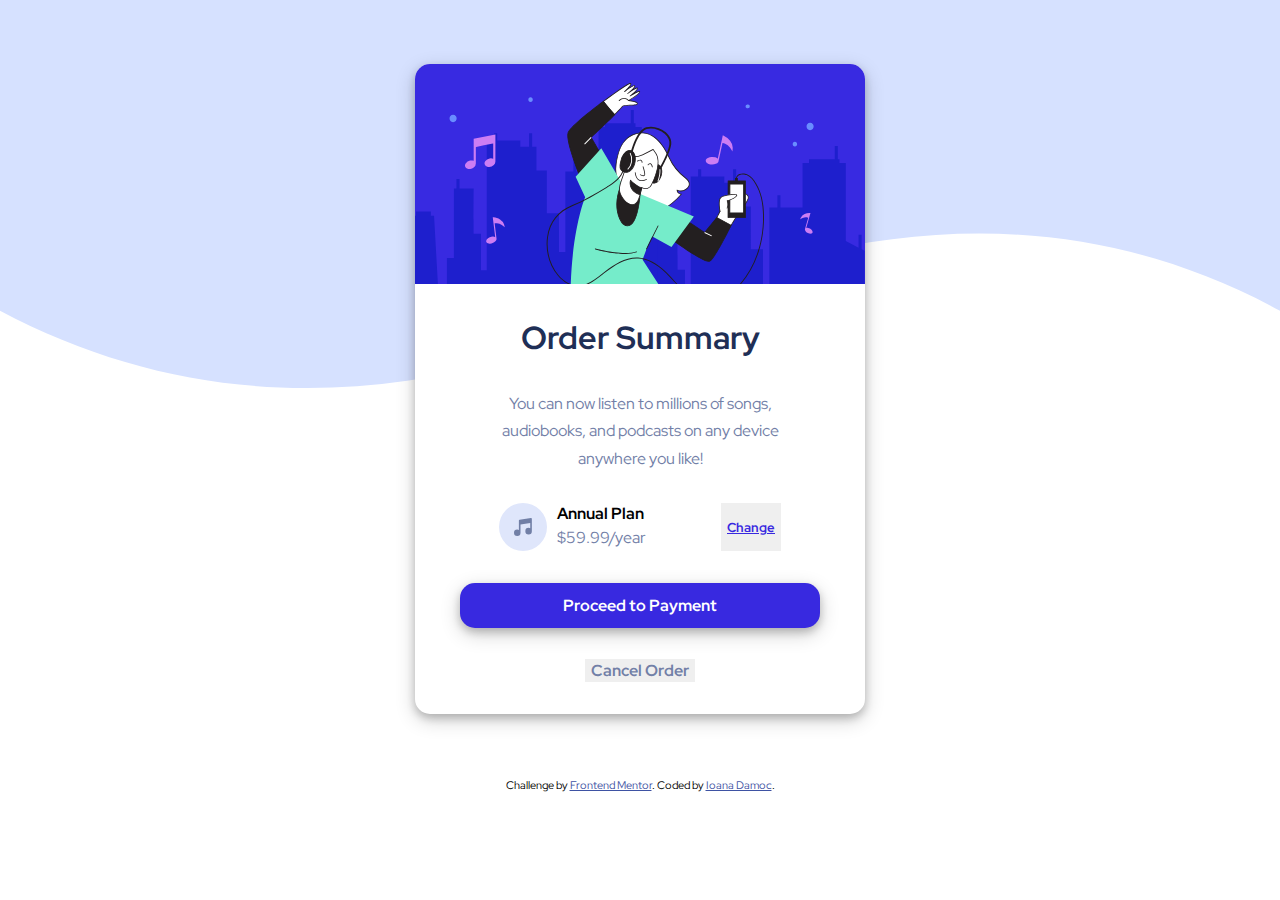
<file: index.html>
<!DOCTYPE html>
<html lang="en">
  <head>
    <meta charset="UTF-8" />
    <meta name="viewport" content="width=device-width, initial-scale=1.0" />
    <!-- displays site properly based on user's device -->

    <link
      rel="icon"
      type="image/png"
      sizes="32x32"
      href="./images/favicon-32x32.png"
    />
    <link
      href="https://fonts.googleapis.com/css2?family=Red+Hat+Display:wght@500;700;900&display=swap"
      rel="stylesheet"
    />
    <link href="style.css" rel="stylesheet" />
    <title>Frontend Mentor | Order summary card</title>
  </head>
  <body>
    <div class="card">
      <img src = images/illustration-hero.svg id="hero">
      <h1>Order Summary</h1>
      <p id="text">
        You can now listen to millions of songs, audiobooks, and podcasts on any
        device anywhere you like!
      </p>

      <div class="grid-pay">
        <img class="c1" src="images/icon-music.svg" />
        <h4 class="c2r1">Annual Plan</h4>
        <p class="c2r2">$59.99/year</p>
        <button class="c3">Change</button>
      </div>
      <button id="payment">Proceed to Payment</button>
      <button id="cancel">Cancel Order</button>
    </div>

    <div class="attribution">
      Challenge by
      <a href="https://www.frontendmentor.io?ref=challenge" target="_blank"
        >Frontend Mentor</a
      >. Coded by <a href="#">Ioana Damoc</a>.
    </div>
  </body>
</html>
</file>
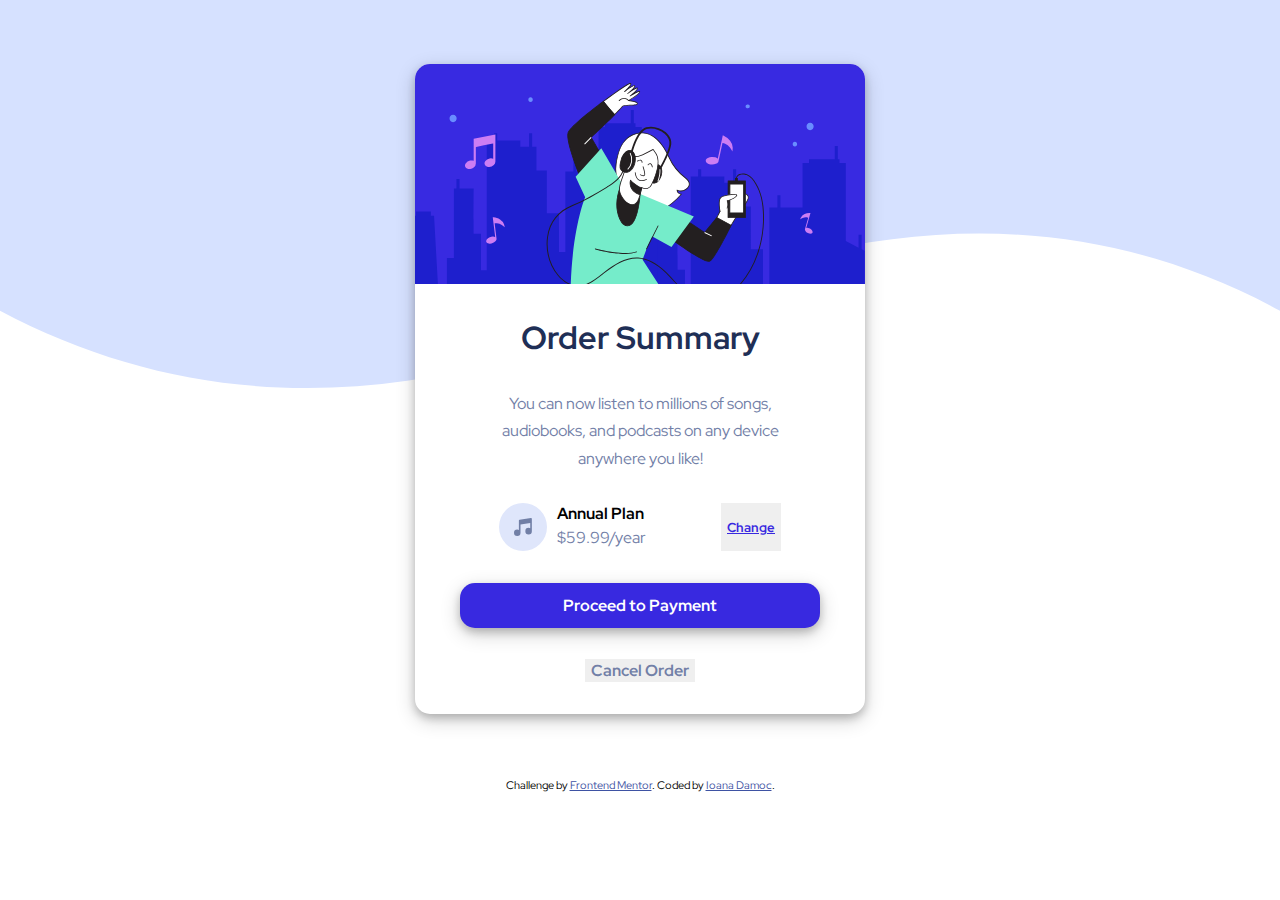
<file: order-summary-component-main/index.html>
<!DOCTYPE html>
<html lang="en">
  <head>
    <meta charset="UTF-8" />
    <meta name="viewport" content="width=device-width, initial-scale=1.0" />
    <!-- displays site properly based on user's device -->

    <link
      rel="icon"
      type="image/png"
      sizes="32x32"
      href="./images/favicon-32x32.png"
    />
    <link
      href="https://fonts.googleapis.com/css2?family=Red+Hat+Display:wght@500;700;900&display=swap"
      rel="stylesheet"
    />
    <link href="style.css" rel="stylesheet" />
    <title>Frontend Mentor | Order summary card</title>

    <!-- Feel free to remove these styles or customise in your own stylesheet 👍 -->
    <style>
      .attribution {
        font-size: 11px;
        text-align: center;
      }
      .attribution a {
        color: hsl(228, 45%, 44%);
      }
    </style>
  </head>
  <body>
    <div class="card">
      <img src = images/illustration-hero.svg id="hero">
      <h1>Order Summary</h1>
      <p id="text">
        You can now listen to millions of songs, audiobooks, and podcasts on any
        device anywhere you like!
      </p>

      <div class="grid-pay">
        <img class="c1" src="images/icon-music.svg" />
        <h4 class="c2r1">Annual Plan</h4>
        <p class="c2r2">$59.99/year</p>
        <button class="c3">Change</button>
      </div>
      <button id="payment">Proceed to Payment</button>
      <button id="cancel">Cancel Order</button>
    </div>

    <div class="attribution">
      Challenge by
      <a href="https://www.frontendmentor.io?ref=challenge" target="_blank"
        >Frontend Mentor</a
      >. Coded by <a href="#">Ioana Damoc</a>.
    </div>
  </body>
</html>
</file>
<file: style.css>
* {
  margin: 0;
  font-family: "Red Hat Display", sans-serif;
}
body {
  background-image: url("images/pattern-background-desktop.svg");
  background-repeat: no-repeat;
  background-size: contain;
}
h1 {
  color: hsl(223, 47%, 23%);
}
.card p {
  color: hsl(224, 23%, 55%);
}
#text {
  text-align: center;
  width: 278px;
  line-height: 1.7;
}
:root {
  --border-radius: 15px;
}
.card {
  display: flex;
  flex-flow: row wrap;
  justify-content: center;
  align-items: flex-start;
  border-radius: var(--border-radius);
  background-color: white;
  width: 450px;
  height: 650px;
  margin: auto;
  margin-top: 5%;
  margin-bottom: 5%;
  box-shadow: 0 4px 8px 0 rgba(0, 0, 0, 0.2), 0 6px 20px 0 rgba(0, 0, 0, 0.19);
}
#hero {
  border-radius: var(--border-radius) var(--border-radius) 0 0;
}
.grid-pay {
  display: grid;
  grid-template-columns: 1fr 2fr 1fr;
  grid-template-rows: auto auto;
  grid-gap: 0 10px;
}
.c1 {
  grid-column: 1/2;
  grid-row: 1/3;
}
.c2r1 {
  grid-column: 2/4;
  grid-row: 1/2;
}
.c2r2 {
  grid-column: 2/4;
  grid-row: 2/3;
}
.c3 {
  grid-column: 4/6;
  grid-row: 1/3;
  border: none;
  text-decoration: underline;
  color: hsl(245, 75%, 52%);
  font-weight: bold;
}
.c3:hover {
  text-decoration: none;
  color: hsl(224, 23%, 55%);
}
#payment {
  background-color: hsl(245, 75%, 52%);
  border: none;
  border-radius: var(--border-radius);
  width: 360px;
  padding: 12px;
  color: white;
  font-size: 16px;
  font-weight: bold;
  box-shadow: 0 4px 8px 0 rgba(0, 0, 0, 0.2), 0 6px 20px 0 rgba(0, 0, 0, 0.19);
}
#payment:hover {
  background-color: hsl(224, 23%, 55%);
}
#cancel {
  border: none;
  font-weight: bold;
  font-size: 16px;
  color: hsl(224, 23%, 55%);
}
#cancel:hover {
  color: black;
}
.attribution {
  font-size: 11px;
  text-align: center;
}
.attribution a {
  color: hsl(228, 45%, 44%);
}
@media screen and (min-width: 376 px) {
}
</file>
<file: order-summary-component-main/style.css>
* {
  margin: 0;
  font-family: "Red Hat Display", sans-serif;
}
body {
  background-image: url("images/pattern-background-desktop.svg");
  background-repeat: no-repeat;
  background-size: contain;
}
h1 {
  color: hsl(223, 47%, 23%);
}
.card p {
  color: hsl(224, 23%, 55%);
}
#text {
  text-align: center;
  width: 278px;
  line-height: 1.7;
}
:root {
  --border-radius: 15px;
}
.card {
  display: flex;
  flex-flow: row wrap;
  justify-content: center;
  align-items: flex-start;
  border-radius: var(--border-radius);
  background-color: white;
  width: 450px;
  height: 650px;
  margin: auto;
  margin-top: 5%;
  margin-bottom: 5%;
  box-shadow: 0 4px 8px 0 rgba(0, 0, 0, 0.2), 0 6px 20px 0 rgba(0, 0, 0, 0.19);
}
#hero {
  border-radius: var(--border-radius) var(--border-radius) 0 0;
}
.grid-pay {
  display: grid;
  grid-template-columns: 1fr 2fr 1fr;
  grid-template-rows: auto auto;
  grid-gap: 0 10px;
}
.c1 {
  grid-column: 1/2;
  grid-row: 1/3;
}
.c2r1 {
  grid-column: 2/4;
  grid-row: 1/2;
}
.c2r2 {
  grid-column: 2/4;
  grid-row: 2/3;
}
.c3 {
  grid-column: 4/6;
  grid-row: 1/3;
  border: none;
  text-decoration: underline;
  color: hsl(245, 75%, 52%);
  font-weight: bold;
}
.c3:hover {
  text-decoration: none;
  color: hsl(224, 23%, 55%);
}
#payment {
  background-color: hsl(245, 75%, 52%);
  border: none;
  border-radius: var(--border-radius);
  width: 360px;
  padding: 12px;
  color: white;
  font-size: 16px;
  font-weight: bold;
  box-shadow: 0 4px 8px 0 rgba(0, 0, 0, 0.2), 0 6px 20px 0 rgba(0, 0, 0, 0.19);
}
#payment:hover {
  background-color: hsl(224, 23%, 55%);
}
#cancel {
  border: none;
  font-weight: bold;
  font-size: 16px;
  color: hsl(224, 23%, 55%);
}
#cancel:hover {
  color: black;
}
@media screen and (min-width: 376 px) {
}
</file>
